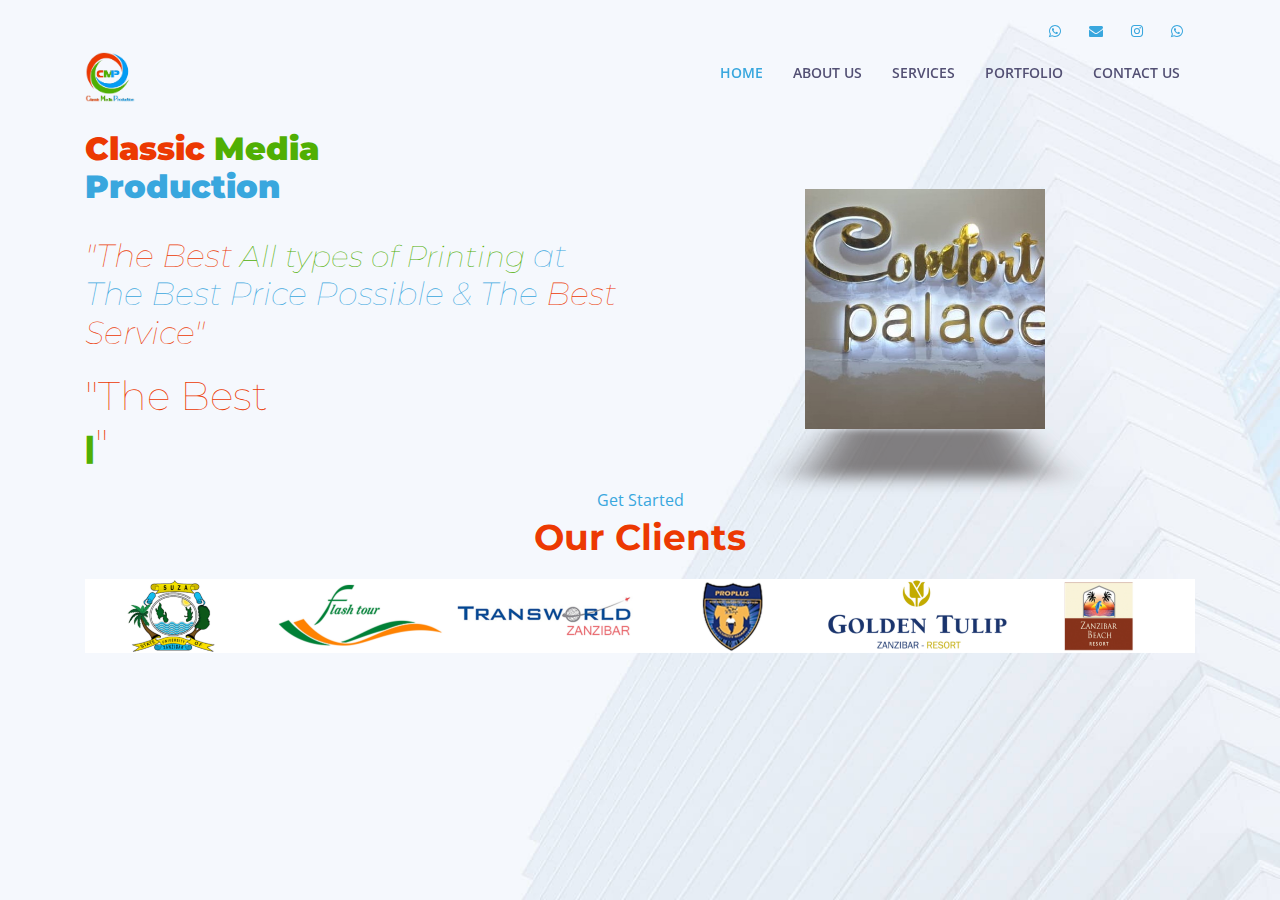
<file: index.html>
<!DOCTYPE html>
<html lang="en">
<head>
  <meta charset="utf-8">
  <title>Classic Media Production</title>
  <meta content="width=device-width, initial-scale=1.0" name="viewport">
  <meta content="" name="keywords">
  <meta content="" name="description">

  <!-- Favicons -->
  <link href="img/favicon.png" rel="icon">

  <!-- Google Fonts -->
  <link href="https://fonts.googleapis.com/css?family=Open+Sans:300,300i,400,400i,500,600,700,700i|Montserrat:300,400,500,600,700" rel="stylesheet">

  <!-- Bootstrap CSS File -->
  <link href="lib/bootstrap/css/bootstrap.min.css" rel="stylesheet">

  <!-- Libraries CSS Files -->
  <link href="lib/font-awesome/css/font-awesome.min.css" rel="stylesheet">
  <link href="lib/animate/animate.min.css" rel="stylesheet">
  <link href="lib/ionicons/css/ionicons.min.css" rel="stylesheet">
  <link href="lib/owlcarousel/assets/owl.carousel.min.css" rel="stylesheet">
  <link href="lib/lightbox/css/lightbox.min.css" rel="stylesheet">

  <!-- Main Stylesheet File -->
  <link href="css/style.css" rel="stylesheet">

  <!-- slider -->
  <link rel="stylesheet" href="css/slider.css">

 
</head>

<body>
  <!--==========================
  Header
  ============================-->
  <header id="header">

    <div id="topbar">
      <div class="container">
        <div class="social-links">
          <a href=" https://api.whatsapp.com/send?phone=255772606599&text=Hello! Classic media Production, I need to work with you." class="twitter"><i class="fa fa-whatsapp"></i></a>
                    <a href="mailto:classicmediaproduction@gmail.com" class="email"><i class="fa fa-envelope"></i></a>
                    <a href="https://www.instagram.com/classic_media_production/" class="instagram"><i class="fa fa-instagram"></i></a>
                    <a href=" https://api.whatsapp.com/send?phone=255718138698&text=Hello! Classic media Production, I need to work with you." class="twitter"><i class="fa fa-whatsapp"></i></a>

        </div>
      </div>
    </div>

    <div class="container">

      <div class="logo float-left" >
        <a href="#header" class="scrollto" ><img src="img/favicon.png" alt="" class="img-fluid" id="rotate"></a>
      </div>

      <nav class="main-nav float-right d-none d-lg-block">
        <ul>
          <li class="active"><a href="#intro">Home</a></li>
          <li><a href="about.html">About Us</a></li>
          <li><a href="services.html">Services</a></li>
          <li><a href="portfolio.html">Portfolio</a></li>
          <li><a href="contact.html">Contact Us</a></li>
        </ul>
      </nav>
      <!-- .main-nav -->
      
    </div>
  </header>
  <!-- #header -->

  <!--==========================
    Intro Section
  ============================-->
  <section id="intro" class="clearfix">
    <div class="container " style=" padding-top: 130px;" id="bxHome">
      <div class="row">
        <div class="col-12 col-sm-12 col-md-6 col-lg-6 mb-4 mb-lg-0">
                <div class="text">
                  <div class="hidden">
                    <h2><b><c>Classic</c> <m>Media</m> <p>Production</p> </b><em><span1>   
                    <c1>"The Best </c1> <m1>All types of Printing</m1>
                    <bl1> at The Best Price Possible & The</bl1> <c1> Best Service"</c1> </em></span1></h2>
                  </div>
                    <h1 class="text-sm-left"><span class="d-block"><c1>"The Best </c1></span><m1><span class="typed-words"></span></m1><c1>"</c1></h1>
                </div>
        </div>

        <div class="col-12 col-sm-12 col-md-6 col-lg-6 mb-4 mb-lg-0" id="col-cube" >
          <div class="cube-01">
            <div class="slider">
              <div class="cube">
                <div class="slide x"></div>
                <div class="slide y"></div>
                <div class="slide z"></div>
              </div>
              <div class="shadow"></div>
            </div>
          </div>
        </div>
      </div>
    </div>
    <div class="text-center">
      <a href="about.html" class="btn-get-started">Get Started</a>
    </div>
    
    <div class="container" style="padding-top: 4px;">
    <header class="section-header">
      <h3>Our Clients</h3>
    </header>
    <!-- clients -->
        <div class="owl-carousel clients-carousel">
          <img src="img/clients/client-1.jpg" alt="">
          <img src="img/clients/client-2.jpg" alt="">
          <img src="img/clients/client-3.jpg" alt="">
          <img src="img/clients/client-4.jpg" alt="">
          <img src="img/clients/client-5.jpg" alt="">
          <img src="img/clients/client-6.jpg" alt="">
          <img src="img/clients/client-7.jpg" alt="">
          <img src="img/clients/client-8.jpg" alt="">
          <img src="img/clients/client-9.jpg" alt="">
          <img src="img/clients/client-10.jpg" alt="">
          <img src="img/clients/client-11.jpg" alt="">
          <img src="img/clients/client-12.jpg" alt="">
          <img src="img/clients/client-13.jpg" alt="">
          <img src="img/clients/client-14.jpg" alt="">
          <img src="img/clients/client-15.jpg" alt="">
          <img src="img/clients/client-16.jpg" alt="">
          <img src="img/clients/client-17.jpg" alt="">
          <img src="img/clients/client-18.jpg" alt="">
          <img src="img/clients/client-19.jpg" alt="">
          <img src="img/clients/client-20.jpg" alt="">
          <img src="img/clients/client-21.jpg" alt="">
          <img src="img/clients/client-22.jpg" alt="">
          <img src="img/clients/client-23.jpg" alt="">
          <img src="img/clients/client-24.jpg" alt="">
          <img src="img/clients/client-25.jpg" alt="">
          <img src="img/clients/client-26.jpg" alt="">
          <img src="img/clients/client-27.jpg" alt="">
        </div>
      </div>
        <!-- /client -->

  </section>
  <!-- #intro -->



  <!-- <a href="#" class="back-to-top"><i class="fa fa-chevron-up"></i></a> -->
  <!-- preloder============================== -->
  <!-- <div id="preloader"></div> -->

  <!-- JavaScript Libraries -->
  <script src="lib/jquery/jquery.min.js"></script>
  <script src="lib/jquery/jquery-migrate.min.js"></script>
  <script src="lib/bootstrap/js/bootstrap.bundle.min.js"></script>
  <script src="lib/easing/easing.min.js"></script>
  <script src="lib/mobile-nav/mobile-nav.js"></script>
  <script src="lib/wow/wow.min.js"></script>
  <script src="lib/waypoints/waypoints.min.js"></script>
  <script src="lib/counterup/counterup.min.js"></script>
  <script src="lib/owlcarousel/owl.carousel.min.js"></script>
  <script src="lib/isotope/isotope.pkgd.min.js"></script>
  <script src="js/typed.js"></script>

  <script>
		$(function() {
			var slides = $('.slides'),
			images = slides.find('img');

			images.each(function(i) {
				$(this).attr('data-id', i + 1);
			})

			var typed = new Typed('.typed-words', {
				strings: ["All types of Printing","Printing Press in Zanzibar", "Service"],
				typeSpeed: 80,
				backSpeed: 80,
				backDelay: 5000,
				startDelay: 1500,
				loop: true,
				showCursor: true,
				preStringTyped: (arrayPos, self) => {
					arrayPos++;
					console.log(arrayPos);
					$('.slides img').removeClass('active');
					$('.slides img[data-id="'+arrayPos+'"]').addClass('active');
				}

			});
		})
	</script>
  <script src="lib/lightbox/js/lightbox.min.js"></script>
  <!-- Contact Form JavaScript File -->
  <script src="contactform/contactform.js"></script>

  <!--  Main Javascript File -->
  <script src="js/main.js"></script>

</body>
</html>


<!-- ==========Team Tunguu============= -->
</file>
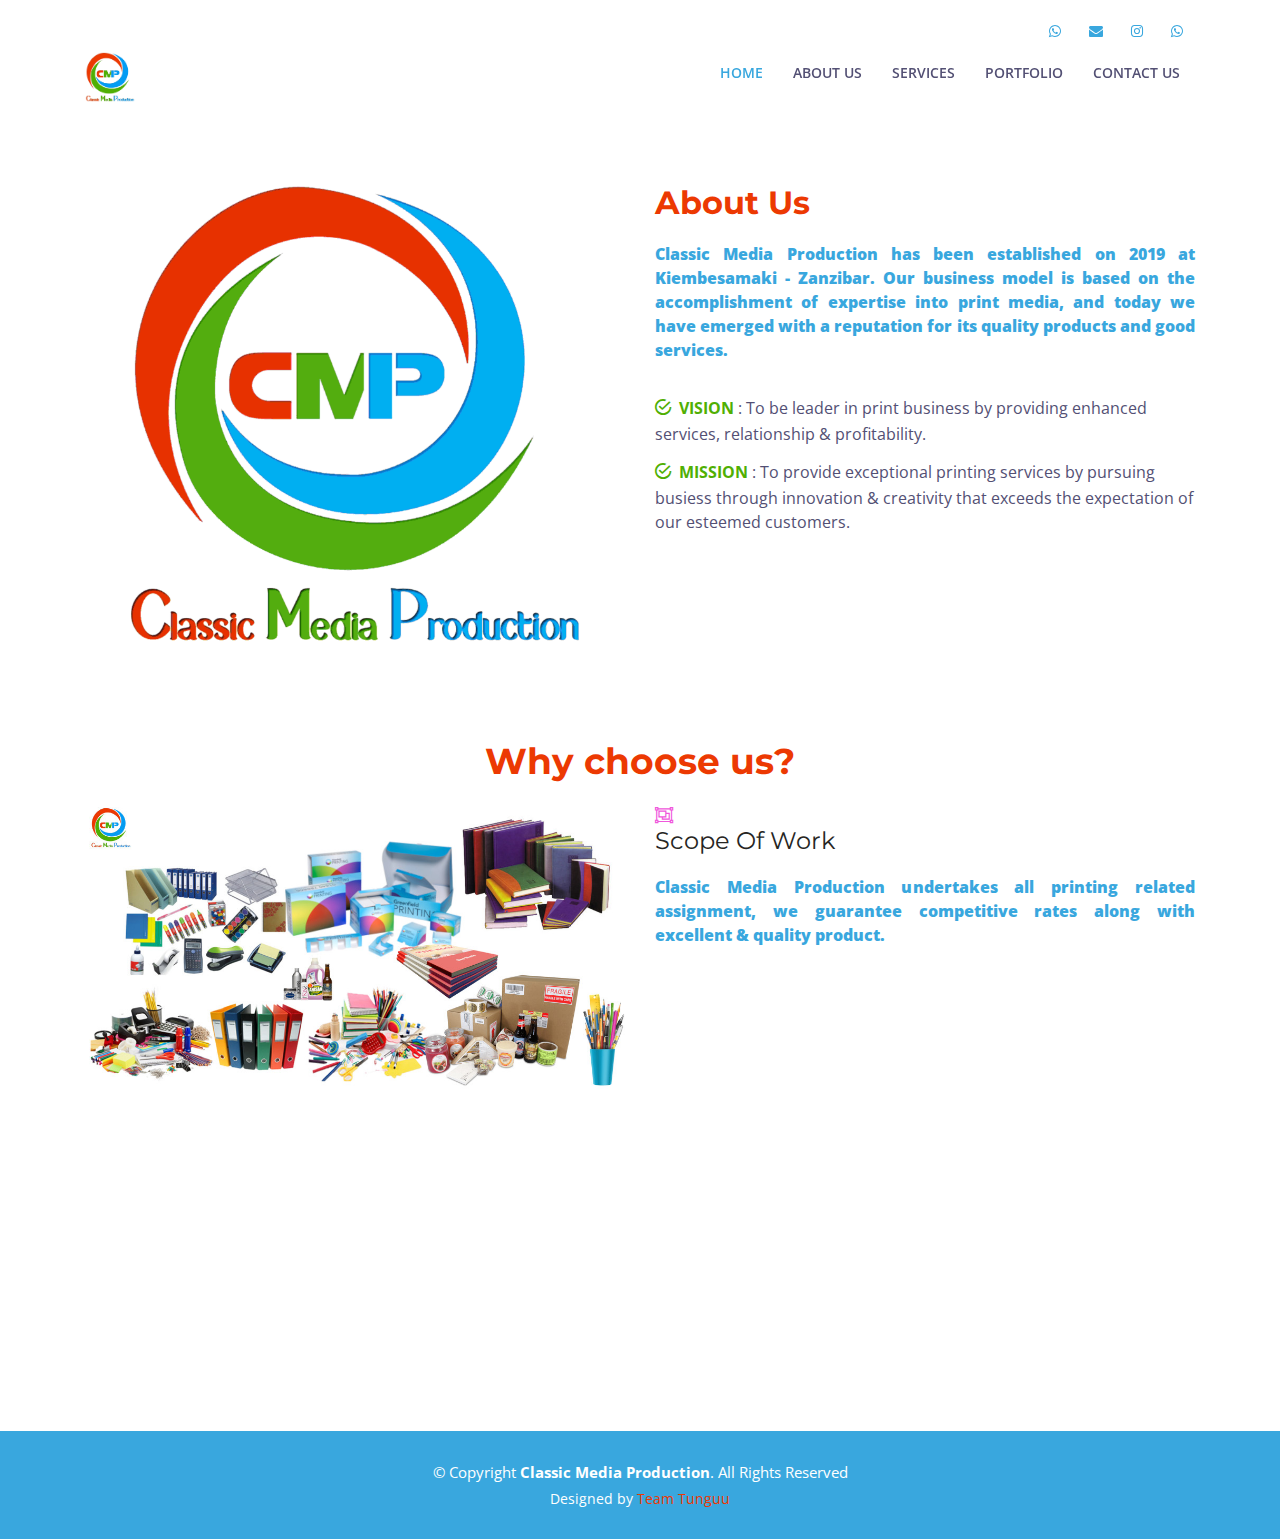
<file: about.html>
<!DOCTYPE html>
<html lang="en">
<head>
  <meta charset="utf-8">
  <title>Classic Media Production</title>
  <meta content="width=device-width, initial-scale=1.0" name="viewport">
  <meta content="" name="keywords">
  <meta content="" name="description">

  <!-- Favicons -->
  <link href="img/favicon.png" rel="icon">

  <!-- Google Fonts -->
  <link href="https://fonts.googleapis.com/css?family=Open+Sans:300,300i,400,400i,500,600,700,700i|Montserrat:300,400,500,600,700" rel="stylesheet">

  <!-- Bootstrap CSS File -->
  <link href="lib/bootstrap/css/bootstrap.min.css" rel="stylesheet">

  <!-- Libraries CSS Files -->
  <link href="lib/font-awesome/css/font-awesome.min.css" rel="stylesheet">
  <link href="lib/animate/animate.min.css" rel="stylesheet">
  <link href="lib/ionicons/css/ionicons.min.css" rel="stylesheet">
  <link href="lib/owlcarousel/assets/owl.carousel.min.css" rel="stylesheet">
  <link href="lib/lightbox/css/lightbox.min.css" rel="stylesheet">

  <!-- Main Stylesheet File -->
  <link href="css/style.css" rel="stylesheet">

 
</head>

<body>
  <!--==========================
  Header
  ============================-->
  <header id="header">

    <div id="topbar">
      <div class="container">
        <div class="social-links">
          <a href=" https://api.whatsapp.com/send?phone=255772606599&text=Hello! Classic media Production, I need to work with you." class="twitter"><i class="fa fa-whatsapp"></i></a>
                    <a href="mailto:classicmediaproduction@gmail.com" class="email"><i class="fa fa-envelope"></i></a>
                    <a href="https://www.instagram.com/classic_media_production/" class="instagram"><i class="fa fa-instagram"></i></a>
                    <a href=" https://api.whatsapp.com/send?phone=255718138698&text=Hello! Classic media Production, I need to work with you." class="twitter"><i class="fa fa-whatsapp"></i></a>

        </div>
      </div>
    </div>

    <div class="container">

      <div class="logo float-left">
        <a href="#header" class="scrollto"><img src="img/favicon.png" alt="" class="img-fluid"></a>
      </div>

      <nav class="main-nav float-right d-none d-lg-block">
        <ul>
          <li class="active"><a href="index.html">Home</a></li>
          <li><a href="about.html">About Us</a></li>
          <li><a href="services.html">Services</a></li>
          <li><a href="portfolio.html">Portfolio</a></li>
          <li><a href="contact.html">Contact Us</a></li>
        </ul>
      </nav>
      <!-- .main-nav -->
      
    </div>
  </header>

    <!--==========================
      About Us Section
    ============================-->
    <section id="about" style="margin-top: 5% ; ">

      <div class="container">
        <div class="row">

          <div class="col-lg-6">
            <div class="about-img features wow bounceInUp clearfix">
              <img src="img/favicon.jpeg" alt="">
            </div>
          </div>

          <div class="col-lg-6">
            <div class="about-content features wow bounceInUp clearfix" >
              <h2>About Us</h2>
              <p>Classic Media Production has been established on 2019 at Kiembesamaki - Zanzibar. 
                Our business model is based on the accomplishment of expertise into print media,
                 and today we have emerged with a reputation for its quality products and good services.

                </p>
              <ul>
                <li><i class="ion-android-checkmark-circle"></i> <b>VISION </b>: To be leader in print business by providing enhanced services,
                   relationship & profitability.</li>


                <li><i class="ion-android-checkmark-circle"></i> <b>MISSION </b>:
                  To provide exceptional printing services by pursuing busiess through innovation & creativity that exceeds the expectation of our esteemed customers.</li>

                   </li>
              </ul>
            </div>
          </div>
        </div>
        <header class="section-header features wow bounceInUp clearfix" style="margin-top: 5%;">
          <h3>Why choose us?</h3>
          <!-- <p>Laudem latine persequeris id sed, ex fabulas delectus quo. No vel partiendo abhorreant vituperatoribus.</p> -->
        </header>

        <div class="row">

          <div class="col-lg-6">
            <div class="why-us-img features wow bounceInUp clearfix">
              <img src="img/why-us.jpg" alt="" class="img-fluid">
            </div>
          </div>

          <div class="col-lg-6">
            <div class="why-us-content">


              <div class="features wow bounceInUp clearfix">
                <i class="fa fa-object-group" style="color: #f058dc;"></i>
                <h4>Scope Of Work</h4>
                <div class="wrd">
                <p>Classic Media Production undertakes all printing related assignment, we guarantee competitive rates along with excellent & quality product.</p>
                </div>
              </div>

              <div class="features wow bounceInUp clearfix">
                <i class="fa fa-diamond" style="color: #ffb774;"></i>
                <h4>Core Values</h4>
                <div class="wrd">
                <p>We believe in treating our customer with respect & faith, we integrate honesty, integrity & business ethics  
                  into all aspect of our business functioning.
                </div>
                 </p>
              </div>
              <!-- ===============nambari  -->
              <div class="features wow bounceInUp clearfix">
                <i class="fa fa-bullseye" style="color: #589af1;"></i>
                <h4>The Goal</h4>
                <div class="wrd">
                <p>  Delighted customers are key to our success & westrive to achieve this key every second Printing is our passion & hence no matter what your print need is, Classic Media Production has most effective print solutions.</p>
                </div>
              </div>
              
            </div>

          </div>

        </div>

      </div>

    </section>
    <!-- #about -->

  <!--==========================
    Footer
  ============================-->
  <footer id="footer" class="section-bg">
    <div class="container">
      <div class="copyright">
        &copy; Copyright <strong>Classic Media Production</strong>. All Rights Reserved
      </div>
      <div class="credits">
       
        Designed by <a href="https://abdulrazakmus.github.io/my-portfolio">Team Tunguu</a>
        
      </div>
    </div>
  </footer>
  <!-- #footer -->

  <a href="#" class="back-to-top"><i class="fa fa-chevron-up"></i></a>
  <!-- preloder============================== -->
  <!-- <div id="preloader"></div> -->

  <!-- JavaScript Libraries -->
  <script src="lib/jquery/jquery.min.js"></script>
  <script src="lib/jquery/jquery-migrate.min.js"></script>
  <script src="lib/bootstrap/js/bootstrap.bundle.min.js"></script>
  <script src="lib/easing/easing.min.js"></script>
  <script src="lib/mobile-nav/mobile-nav.js"></script>
  <script src="lib/wow/wow.min.js"></script>
  <script src="lib/waypoints/waypoints.min.js"></script>
  <script src="lib/counterup/counterup.min.js"></script>
  <script src="lib/owlcarousel/owl.carousel.min.js"></script>
  <script src="lib/isotope/isotope.pkgd.min.js"></script>
  <script src="lib/lightbox/js/lightbox.min.js"></script>
  <!-- Contact Form JavaScript File -->
  <script src="contactform/contactform.js"></script>

  <!--  Main Javascript File -->
  <script src="js/main.js"></script>

</body>
</html>


<!-- ==========Team Tunguu============= -->
</file>
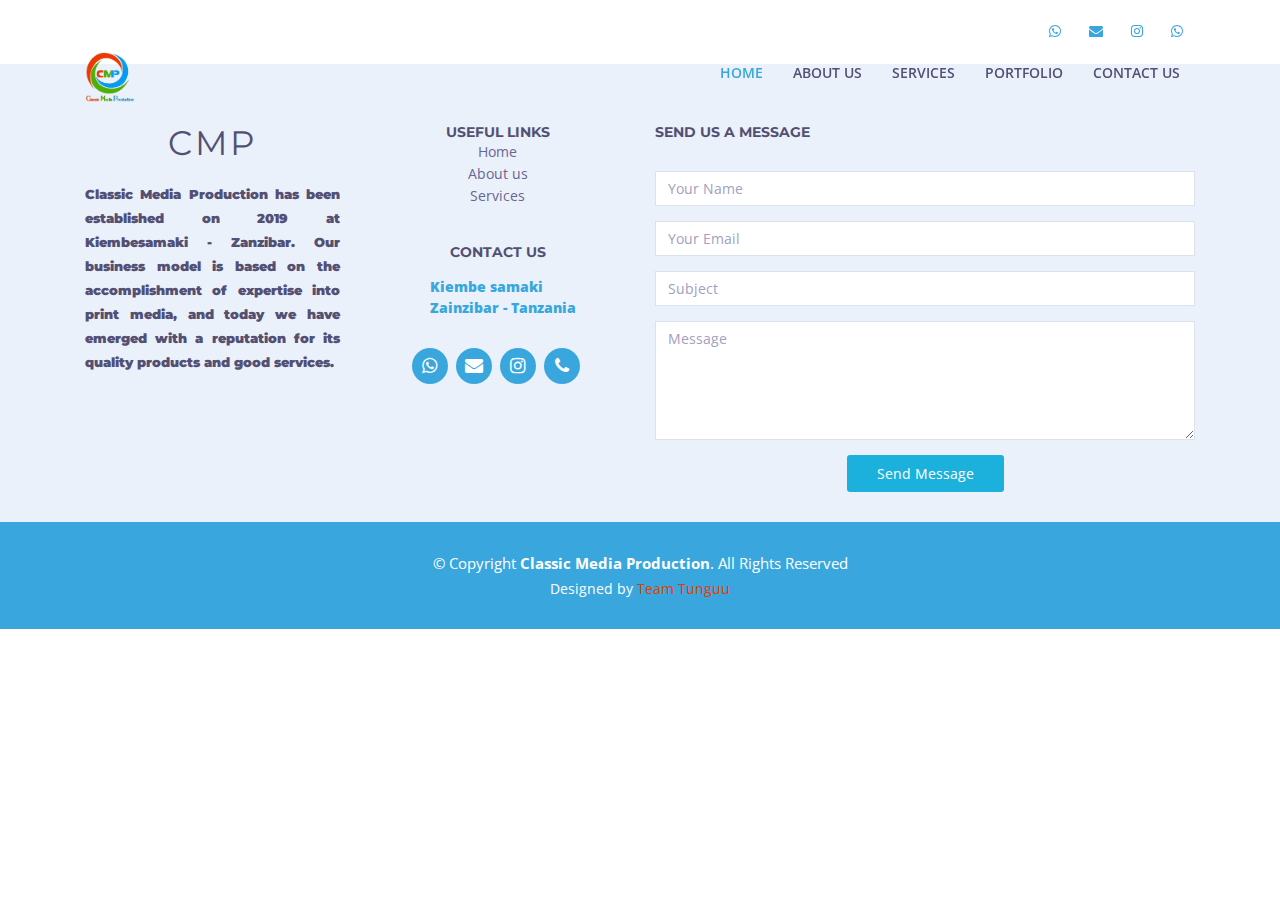
<file: contact.html>
<!DOCTYPE html>
<html lang="en">
<head>
  <meta charset="utf-8">
  <title>Classic Media Production</title>
  <meta content="width=device-width, initial-scale=1.0" name="viewport">
  <meta content="" name="keywords">
  <meta content="" name="description">

  <!-- Favicons -->
  <link href="img/favicon.png" rel="icon">

  <!-- Google Fonts -->
  <link href="https://fonts.googleapis.com/css?family=Open+Sans:300,300i,400,400i,500,600,700,700i|Montserrat:300,400,500,600,700" rel="stylesheet">

  <!-- Bootstrap CSS File -->
  <link href="lib/bootstrap/css/bootstrap.min.css" rel="stylesheet">

  <!-- Libraries CSS Files -->
  <link href="lib/font-awesome/css/font-awesome.min.css" rel="stylesheet">
  <link href="lib/animate/animate.min.css" rel="stylesheet">
  <link href="lib/ionicons/css/ionicons.min.css" rel="stylesheet">
  <link href="lib/owlcarousel/assets/owl.carousel.min.css" rel="stylesheet">
  <link href="lib/lightbox/css/lightbox.min.css" rel="stylesheet">

  <!-- Main Stylesheet File -->
  <link href="css/style.css" rel="stylesheet">

 
</head>

<body>
  <!--==========================
  Header
  ============================-->
  <header id="header">

    <div id="topbar">
      <div class="container">
        <div class="social-links">
          <a href=" https://api.whatsapp.com/send?phone=255772606599&text=Hello! Classic media Production, I need to work with you." class="twitter"><i class="fa fa-whatsapp"></i></a>
                    <a href="mailto:classicmediaproduction@gmail.com" class="email"><i class="fa fa-envelope"></i></a>
                    <a href="https://www.instagram.com/classic_media_production/" class="instagram"><i class="fa fa-instagram"></i></a>
                    <a href=" https://api.whatsapp.com/send?phone=255718138698&text=Hello! Classic media Production, I need to work with you." class="twitter"><i class="fa fa-whatsapp"></i></a>

        </div>
      </div>
    </div>

    <div class="container">

      <div class="logo float-left">
        <a href="#header" class="scrollto"><img src="img/favicon.png" alt="" class="img-fluid"></a>
      </div>

      <nav class="main-nav float-right d-none d-lg-block">
        <ul>
          <li class="active"><a href="index.html">Home</a></li>
          <li><a href="about.html">About Us</a></li>
          <li><a href="services.html">Services</a></li>
          <li><a href="portfolio.html">Portfolio</a></li>
          <li><a href="contact.html">Contact Us</a></li>
        </ul>
      </nav>
      <!-- .main-nav -->
      
    </div>
  </header>
  <!-- #header --> 
  <!--==========================
    Footer
  ============================-->
  <footer id="footer" class="section-bg" style="margin-top: 5% ;">
    <div class="footer-top">
      <div class="container">

        <div class="row">

          <div class="col-lg-6">

            <div class="row">

                <div class="col-sm-6">

                  <div class="footer-info">
                    <h3>CMP</h3>
                    <p>Classic Media Production has been established on 2019 at Kiembesamaki - Zanzibar. 
                Our business model is based on the accomplishment of expertise into print media,
                 and today we have emerged with a reputation for its quality products and good services.</p>
                  </div>

                 

                </div>

                <div class="col-sm-6">
                  <div class="footer-links">
                    <h4>Useful Links</h4>
                    <ul>
                      <li><a href="#">Home</a></li>
                      <li><a href="#about">About us</a></li>
                      <li><a href="#services">Services</a></li>
                    </ul>
                  </div>

                  <div class="footer-links">
                    <h4>Contact Us</h4>
                    <p class="kiembe">
                      Kiembe samaki <br>
                      Zainzibar -
                      Tanzania<br>
                    
                    </p>
                  </div>

                  <div class="social-links">
                    <a href=" https://api.whatsapp.com/send?phone=255772606599&text=Hello! Classic media Production, I need to work with you." class="twitter"><i class="fa fa-whatsapp"></i></a>
                    <a href="mailto:classicmediaproduction@gmail.com" class="email"><i class="fa fa-envelope"></i></a>
                    <a href="https://www.instagram.com/classic_media_production/" class="instagram"><i class="fa fa-instagram"></i></a>
                    <a href="tell:255718138698" class="twitter"><i class="fa fa-phone"></i></a>

                  </div>

                </div>

            </div>

          </div>

          <div class="col-lg-6">

            <div class="form">
              
              <h4>Send us a message</h4>
              <form action="" method="post" role="form" class="contactForm">
                <div class="form-group">
                  <input type="text" name="name" class="form-control" id="name" placeholder="Your Name" data-rule="minlen:4" data-msg="Please enter at least 4 chars" />
                  <div class="validation"></div>
                </div>
                <div class="form-group">
                  <input type="email" class="form-control" name="email" id="email" placeholder="Your Email" data-rule="email" data-msg="Please enter a valid email" />
                  <div class="validation"></div>
                </div>
                <div class="form-group">
                  <input type="text" class="form-control" name="subject" id="subject" placeholder="Subject" data-rule="minlen:4" data-msg="Please enter at least 8 chars of subject" />
                  <div class="validation"></div>
                </div>
                <div class="form-group">
                  <textarea class="form-control" name="message" rows="5" data-rule="required" data-msg="Please write something for us" placeholder="Message"></textarea>
                  <div class="validation"></div>
                </div>

                <div id="sendmessage">Your message has been sent. Thank you!</div>
                <div id="errormessage"></div>

                <div class="text-center"><button type="submit" title="Send Message">Send Message</button></div>
              </form>
            </div>

          </div>

          

        </div>

      </div>
    </div>

    <div class="container">
      <div class="copyright">
        &copy; Copyright <strong>Classic Media Production</strong>. All Rights Reserved
      </div>
      <div class="credits">
       
        Designed by <a href="https://abdulrazakmus.github.io/my-portfolio">Team Tunguu</a>
        
      </div>
    </div>
  </footer>
  <!-- #footer -->

  <a href="#" class="back-to-top"><i class="fa fa-chevron-up"></i></a>
  <!-- preloder============================== -->
  <!-- <div id="preloader"></div> -->

  <!-- JavaScript Libraries -->
  <script src="lib/jquery/jquery.min.js"></script>
  <script src="lib/jquery/jquery-migrate.min.js"></script>
  <script src="lib/bootstrap/js/bootstrap.bundle.min.js"></script>
  <script src="lib/easing/easing.min.js"></script>
  <script src="lib/mobile-nav/mobile-nav.js"></script>
  <script src="lib/wow/wow.min.js"></script>
  <script src="lib/waypoints/waypoints.min.js"></script>
  <script src="lib/counterup/counterup.min.js"></script>
  <script src="lib/owlcarousel/owl.carousel.min.js"></script>
  <script src="lib/isotope/isotope.pkgd.min.js"></script>
  <script src="lib/lightbox/js/lightbox.min.js"></script>
  <!-- Contact Form JavaScript File -->
  <script src="contactform/contactform.js"></script>

  <!--  Main Javascript File -->
  <script src="js/main.js"></script>

</body>
</html>


<!-- ==========Team Tunguu============= -->
</file>
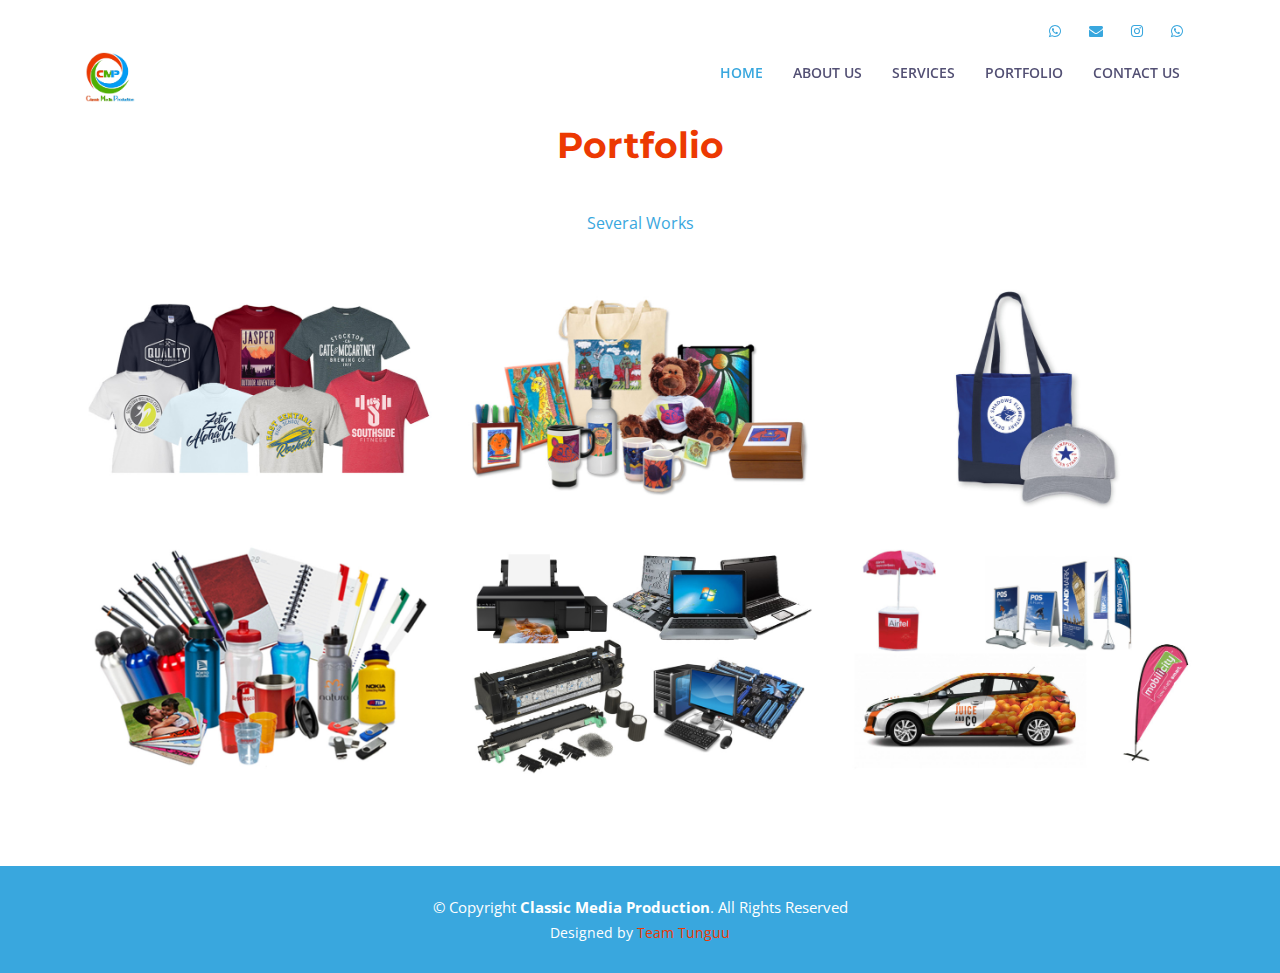
<file: portfolio.html>
<!DOCTYPE html>
<html lang="en">
<head>
  <meta charset="utf-8">
  <title>Classic Media Production</title>
  <meta content="width=device-width, initial-scale=1.0" name="viewport">
  <meta content="" name="keywords">
  <meta content="" name="description">

  <!-- Favicons -->
  <link href="img/favicon.png" rel="icon">

  <!-- Google Fonts -->
  <link href="https://fonts.googleapis.com/css?family=Open+Sans:300,300i,400,400i,500,600,700,700i|Montserrat:300,400,500,600,700" rel="stylesheet">

  <!-- Bootstrap CSS File -->
  <link href="lib/bootstrap/css/bootstrap.min.css" rel="stylesheet">

  <!-- Libraries CSS Files -->
  <link href="lib/font-awesome/css/font-awesome.min.css" rel="stylesheet">
  <link href="lib/animate/animate.min.css" rel="stylesheet">
  <link href="lib/ionicons/css/ionicons.min.css" rel="stylesheet">
  <link href="lib/owlcarousel/assets/owl.carousel.min.css" rel="stylesheet">
  <link href="lib/lightbox/css/lightbox.min.css" rel="stylesheet">

  <!-- Main Stylesheet File -->
  <link href="css/style.css" rel="stylesheet">

 
</head>

<body>
  <!--==========================
  Header
  ============================-->
  <header id="header">

    <div id="topbar">
      <div class="container">
        <div class="social-links">
          <a href=" https://api.whatsapp.com/send?phone=255772606599&text=Hello! Classic media Production, I need to work with you." class="twitter"><i class="fa fa-whatsapp"></i></a>
                    <a href="mailto:classicmediaproduction@gmail.com" class="email"><i class="fa fa-envelope"></i></a>
                    <a href="https://www.instagram.com/classic_media_production/" class="instagram"><i class="fa fa-instagram"></i></a>
                    <a href=" https://api.whatsapp.com/send?phone=255718138698&text=Hello! Classic media Production, I need to work with you." class="twitter"><i class="fa fa-whatsapp"></i></a>

        </div>
      </div>
    </div>

    <div class="container">

      <div class="logo float-left">
        <a href="#header" class="scrollto"><img src="img/favicon.png" alt="" class="img-fluid"></a>
      </div>

      <nav class="main-nav float-right d-none d-lg-block">
        <ul>
          <li class="active"><a href="index.html">Home</a></li>
          <li><a href="about.html">About Us</a></li>
          <li><a href="services.html">Services</a></li>
          <li><a href="portfolio.html">Portfolio</a></li>
          <li><a href="contact.html">Contact Us</a></li>
        </ul>
      </nav>
      <!-- .main-nav -->
      
    </div>
  </header>

   
    <!--==========================
      Portfolio Section
    ============================-->    
    <section id="portfolio" class="section-bg" style="margin-top: 5% ;">
        <div class="container">
  
          <div class="section-header">
            <h3 class="section-title">Portfolio</h3>
          </div>
  
          <div class="row">
            <div class="col-lg-12">
              <ul id="portfolio-flters">
                <li data-filter="*" class="filter-active">Several Works</li>
              </ul>
            </div>
          </div>
  
          <div class="row portfolio-container">
  
            <div class="col-lg-4 col-md-6 portfolio-item filter-app">
              <div class="portfolio-wrap">
                <img src="img/portfolio/hoods.jpg" class="img-fluid" alt="">
                <div class="portfolio-info">
                  <h4><a href="#">Apparels</a></h4>
                  <p>Graphic Design</p>
                  <div>
                    <a href="img/portfolio/hoods.jpg" data-lightbox="portfolio" data-title="picture" class="link-preview" title="Preview"><i class="ion ion-eye"></i></a>
                  </div>
                </div>
              </div>
            </div>
  
            <div class="col-lg-4 col-md-6 portfolio-item filter-web" data-wow-delay="0.1s">
              <div class="portfolio-wrap">
                <img src="img/portfolio/gifts.jpg" class="img-fluid" alt="">
                <div class="portfolio-info">
                  <h4><a href="#">Gifts</a></h4>
                  <p>Graphic Design</p>
                  <div>
                    <a href="img/portfolio/gifts.jpg" class="link-preview" data-lightbox="portfolio" data-title="picture" title="Preview"><i class="ion ion-eye"></i></a>
                  </div>
                </div>
              </div>
            </div>
  
            <div class="col-lg-4 col-md-6 portfolio-item filter-app" data-wow-delay="0.2s">
              <div class="portfolio-wrap">
                <img src="img/portfolio/bag&cap.jpg" class="img-fluid" alt="">
                <div class="portfolio-info">
                  <h4><a href="#">Packages</a></h4>
                  <p>Graphic Design</p>
                  <div>
                    <a href="img/portfolio/bag&cap.jpg" class="link-preview" data-lightbox="portfolio" data-title="picture" title="Preview"><i class="ion ion-eye"></i></a>
                  </div>
                </div>
              </div>
            </div>
  
            <div class="col-lg-4 col-md-6 portfolio-item filter-card">
              <div class="portfolio-wrap">
                <img src="img/portfolio/pens&bottles.jpg" class="img-fluid" alt="">
                <div class="portfolio-info">
                  <h4><a href="#">Digital Printing</a></h4>
                  <p>Graphic Design</p>
                  <div>
                    <a href="img/portfolio/pens&bottles.jpg" class="link-preview" data-lightbox="portfolio" data-title="picture" title="Preview"><i class="ion ion-eye"></i></a>
                  </div>
                </div>
              </div>
            </div>
  
            <div class="col-lg-4 col-md-6 portfolio-item filter-web" data-wow-delay="0.1s">
              <div class="portfolio-wrap">
                <img src="img/portfolio/maintenance.jpg" class="img-fluid" alt="">
                <div class="portfolio-info">
                  <h4><a href="#">PC & Printers </a></h4>
                  <p>Maintenance</p>
                  <div>
                    <a href="img/portfolio/maintenance.jpg" class="link-preview" data-lightbox="portfolio" data-title="picture" title="Preview"><i class="ion ion-eye"></i></a>
                  </div>
                </div>
              </div>
            </div>
  
            <div class="col-lg-4 col-md-6 portfolio-item filter-web" data-wow-delay="0.1s">
              <div class="portfolio-wrap">
                <img src="img/portfolio/branding.jpg" class="img-fluid" alt="">
                <div class="portfolio-info">
                  <h4><a href="#">Banners & Stickers</a></h4>
                  <p>Branding</p>
                  <div>
                    <a href="img/portfolio/branding.jpg" class="link-preview" data-lightbox="portfolio" data-title="picture" title="Preview"><i class="ion ion-eye"></i></a>
                  </div>
                </div>
              </div>
            </div>
          </div>
        </div>
      </section>
  
  <!--==========================
    Footer
  ============================-->
  <footer id="footer" class="section-bg">
    <div class="container">
      <div class="copyright">
        &copy; Copyright <strong>Classic Media Production</strong>. All Rights Reserved
      </div>
      <div class="credits">
       
        Designed by <a href="https://abdulrazakmus.github.io/my-portfolio">Team Tunguu</a>
        
      </div>
    </div>
  </footer>
  <!-- #footer -->

  <a href="#" class="back-to-top"><i class="fa fa-chevron-up"></i></a>
  <!-- preloder============================== -->
  <!-- <div id="preloader"></div> -->

  <!-- JavaScript Libraries -->
  <script src="lib/jquery/jquery.min.js"></script>
  <script src="lib/jquery/jquery-migrate.min.js"></script>
  <script src="lib/bootstrap/js/bootstrap.bundle.min.js"></script>
  <script src="lib/easing/easing.min.js"></script>
  <script src="lib/mobile-nav/mobile-nav.js"></script>
  <script src="lib/wow/wow.min.js"></script>
  <script src="lib/waypoints/waypoints.min.js"></script>
  <script src="lib/counterup/counterup.min.js"></script>
  <script src="lib/owlcarousel/owl.carousel.min.js"></script>
  <script src="lib/isotope/isotope.pkgd.min.js"></script>
  <script src="lib/lightbox/js/lightbox.min.js"></script>
  <!-- Contact Form JavaScript File -->
  <script src="contactform/contactform.js"></script>

  <!--  Main Javascript File -->
  <script src="js/main.js"></script>

</body>
</html>


<!-- ==========Team Tunguu============= -->
</file>
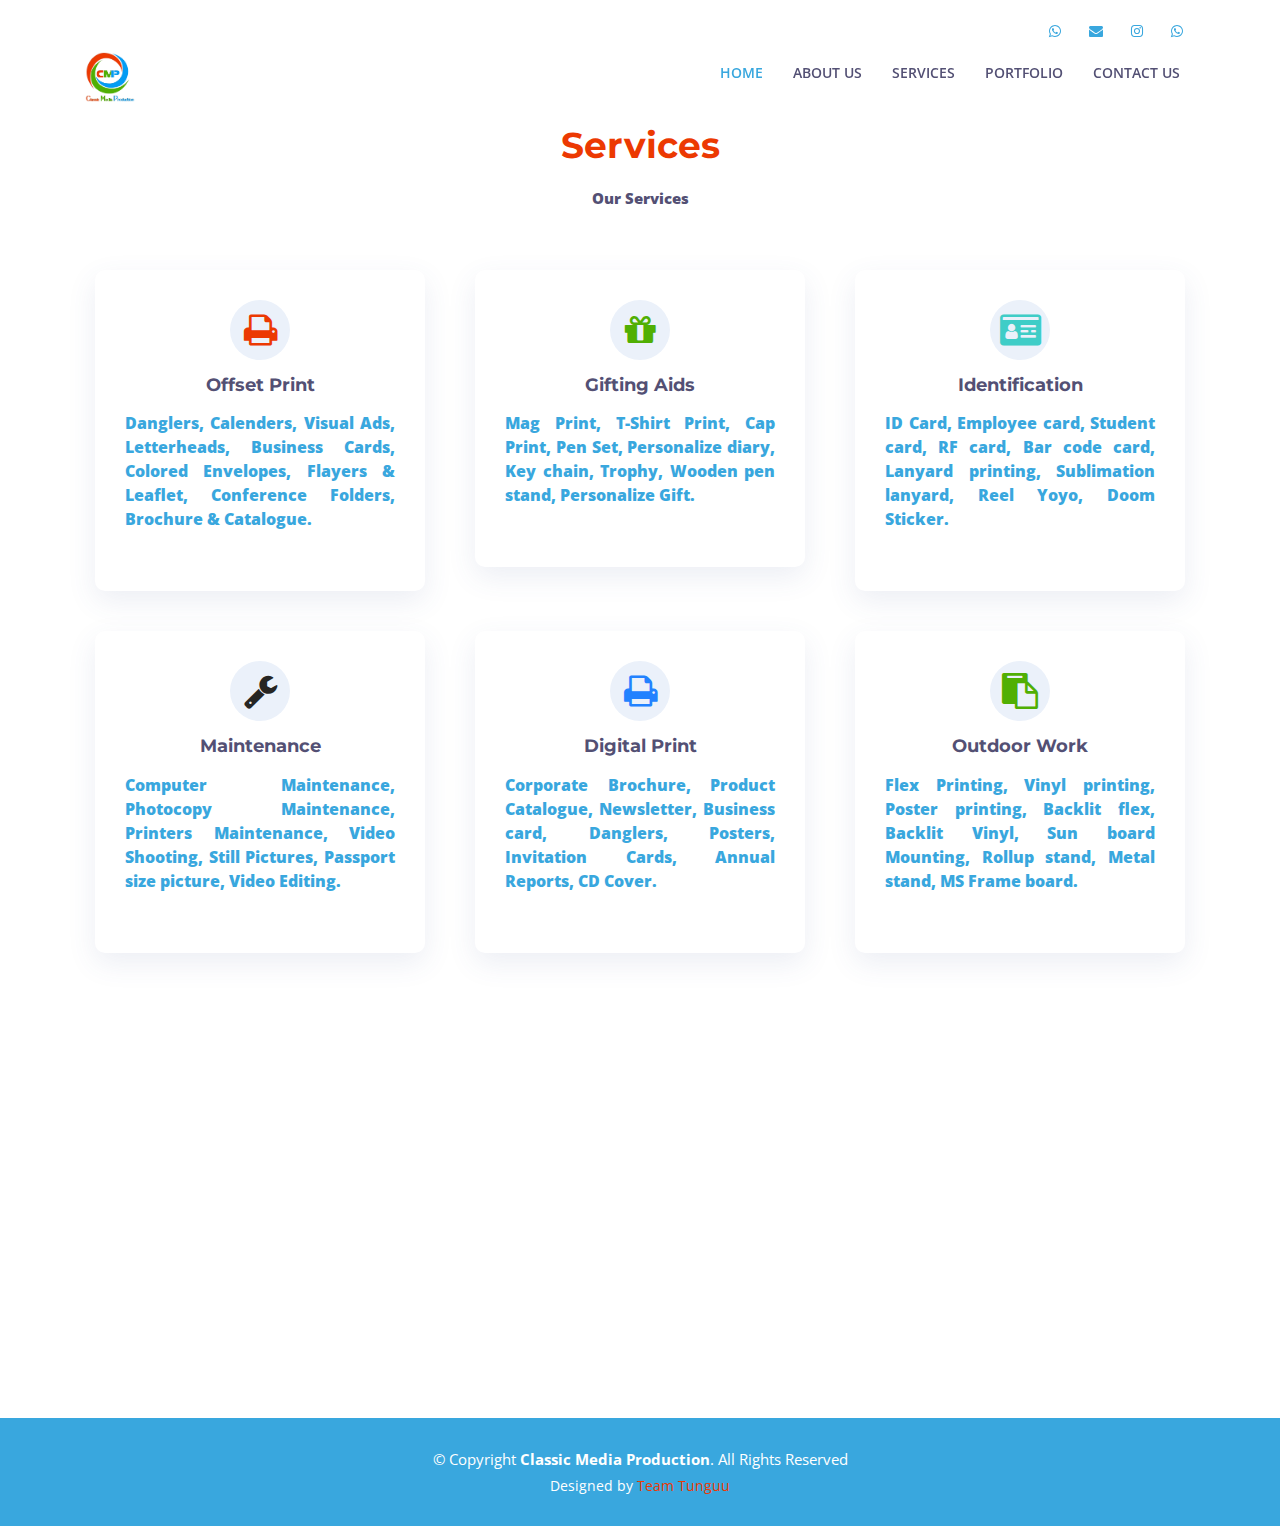
<file: services.html>
<!DOCTYPE html>
<html lang="en">
<head>
  <meta charset="utf-8">
  <title>Classic Media Production</title>
  <meta content="width=device-width, initial-scale=1.0" name="viewport">
  <meta content="" name="keywords">
  <meta content="" name="description">

  <!-- Favicons -->
  <link href="img/favicon.png" rel="icon">

  <!-- Google Fonts -->
  <link href="https://fonts.googleapis.com/css?family=Open+Sans:300,300i,400,400i,500,600,700,700i|Montserrat:300,400,500,600,700" rel="stylesheet">

  <!-- Bootstrap CSS File -->
  <link href="lib/bootstrap/css/bootstrap.min.css" rel="stylesheet">

  <!-- Libraries CSS Files -->
  <link href="lib/font-awesome/css/font-awesome.min.css" rel="stylesheet">
  <link href="lib/animate/animate.min.css" rel="stylesheet">
  <link href="lib/ionicons/css/ionicons.min.css" rel="stylesheet">
  <link href="lib/owlcarousel/assets/owl.carousel.min.css" rel="stylesheet">
  <link href="lib/lightbox/css/lightbox.min.css" rel="stylesheet">

  <!-- Main Stylesheet File -->
  <link href="css/style.css" rel="stylesheet">

 
</head>

<body>
  <!--==========================
  Header
  ============================-->
  <header id="header">

    <div id="topbar">
      <div class="container">
        <div class="social-links">
          <a href=" https://api.whatsapp.com/send?phone=255772606599&text=Hello! Classic media Production, I need to work with you." class="twitter"><i class="fa fa-whatsapp"></i></a>
                    <a href="mailto:classicmediaproduction@gmail.com" class="email"><i class="fa fa-envelope"></i></a>
                    <a href="https://www.instagram.com/classic_media_production/" class="instagram"><i class="fa fa-instagram"></i></a>
                    <a href=" https://api.whatsapp.com/send?phone=255718138698&text=Hello! Classic media Production, I need to work with you." class="twitter"><i class="fa fa-whatsapp"></i></a>

        </div>
      </div>
    </div>

    <div class="container">

      <div class="logo float-left">
        <a href="#header" class="scrollto"><img src="img/favicon.png" alt="" class="img-fluid"></a>
      </div>

      <nav class="main-nav float-right d-none d-lg-block">
        <ul>
          <li class="active"><a href="index.html">Home</a></li>
          <li><a href="about.html">About Us</a></li>
          <li><a href="services.html">Services</a></li>
          <li><a href="portfolio.html">Portfolio</a></li>
          <li><a href="contact.html">Contact Us</a></li>
        </ul>
      </nav>
      <!-- .main-nav -->
      
    </div>
  </header>

    <!--==========================
      Services Section
    ============================-->
    <section id="services" class="section-bg" style="margin-top: 5% ;">
        <div class="container">
  
          <header class="section-header">
            <h3>Services</h3>
            <p> Our Services</p>
          </header>
  
          <div class="row">
  
            <div class="col-md-6 col-lg-4 wow bounceInUp" data-wow-duration="1.4s">
              <div class="box">
                <div class="icon" style="background: var(--fadewhite);"><i class="fa fa-print" style="color: var(--pinky);"></i></div>
                <h4 class="title"><a href="">Offset Print</a></h4>
  
  
                
                <p class="description">
                  <p>
                   Danglers,
                   Calenders, 
                   Visual Ads, 
                   Letterheads, 
                   Business Cards, 
                   Colored Envelopes, 
                   Flayers & Leaflet,
                   Conference Folders,
                   Brochure & Catalogue. 
                   </p>
  
                </p>
              </div>
            </div>
            <div class="col-md-6 col-lg-4 wow bounceInUp" data-wow-duration="1.4s">
              <div class="box">
                <div class="icon" style="background: var(--fadewhite);"><i class="fa fa-gift" style="color: var(--green);"></i></div>
                <h4 class="title"><a href="">Gifting Aids</a></h4>
                <p class="description">
  
                  <p class="description">
                    <p>
                    Mag Print,
                    T-Shirt Print,
                    Cap Print,
                    Pen Set,
                    Personalize diary,
                    Key chain,
                    Trophy,
                    Wooden pen stand,
                    Personalize Gift.
                     </p>
  
                </p>
              </div>
            </div>
  
            <div class="col-md-6 col-lg-4 wow bounceInUp" data-wow-delay="0.1s" data-wow-duration="1.4s">
              <div class="box">
                <div class="icon" style="background: var(--fadewhite);"><i class="fa fa-id-card" style="color: #3fcdc7;"></i></div>
                <h4 class="title"><a href="">Identification</a></h4>
                <p class="description">
  
                  <p class="description">
                    <p>
                     ID Card,
                     Employee card,
                     Student card,
                     RF card,
                     Bar code card,
                     Lanyard printing,
                     Sublimation lanyard, 
                     Reel Yoyo,
                     Doom Sticker.
                     </p>
  
                </p>
              </div>
            </div>
            <div class="col-md-6 col-lg-4 wow bounceInUp" data-wow-delay="0.1s" data-wow-duration="1.4s">
              <div class="box">
                <div class="icon" style="background: var(--fadewhite);"><i class="fa fa-wrench" style="color:var(--gray);"></i></div>
                <h4 class="title"><a href="">Maintenance</a></h4>
                <p class="description">
  
                  <p class="description">
                    <p>
                    Computer Maintenance,
                    Photocopy Maintenance,
                    Printers Maintenance,
                    Video Shooting,
                    Still Pictures,
                    Passport size picture,
                    Video Editing.
                     </p>
  
  
                </p>
              </div>
            </div>
  
            <div class="col-md-6 col-lg-4 wow bounceInUp" data-wow-delay="0.2s" data-wow-duration="1.4s">
              <div class="box">
                <div class="icon" style="background: var(--fadewhite);"><i class="fa fa-print" style="color: #2282ff;"></i></div>
                <h4 class="title"><a href="">Digital Print</a></h4>
                <p class="description">
  
                  <p class="description">
                    <p>
                     Corporate Brochure,
                     Product Catalogue,
                     Newsletter,
                     Business card,
                     Danglers,
                     Posters,
                     Invitation Cards,
                     Annual Reports,
                     CD Cover.
                     </p>
  
  
                </p>
              </div>
            </div>
            <div class="col-md-6 col-lg-4 wow bounceInUp" data-wow-delay="0.2s" data-wow-duration="1.4s">
              <div class="box">
                <div class="icon" style="background: var(--fadewhite);"><i class="fa fa-clipboard" style="color: var(--green);"></i></div>
                <h4 class="title"><a href="">Outdoor Work</a></h4>
                <p class="description">
  
  
                  <p class="description">
                    <p>
                    Flex Printing,
                    Vinyl printing,
                    Poster printing,
                    Backlit flex,
                    Backlit Vinyl,
                    Sun board Mounting,
                    Rollup stand,
                    Metal stand,
                    MS Frame board.
                     </p>
                </p>
              </div>
            </div>
            <div class="col-md-6 col-lg-4 wow bounceInUp" data-wow-delay="0.2s" data-wow-duration="1.4s">
              <div class="box">
                <div class="icon" style="background: var(--fadewhite);"><i class="fa fa-paperclip" style="color: var(--blue);"></i></div>
                <h4 class="title"><a href="">Finishing & Stationaries</a></h4>
                <p class="description">
  
                  <p class="description">
                    <p>
                    All type of binding,
                    All type of Stationaries,
                    Lamination,
                    Digital Cutting,
                    Perforation,
                    Folding,
                    Die cutting,
                    Creasing,
                    Packaging,
                    Installation.
                     </p>
  
  
                </p>
              </div>
            </div>
            <div class="col-md-6 col-lg-4 wow bounceInUp" data-wow-delay="0.2s" data-wow-duration="1.4s">
              <div class="box">
                <div class="icon" style="background: var(--fadewhite);"><i class="fa fa-copy" style="color: var(--orange);"></i></div>
                <h4 class="title"><a href="">Copiyng</a></h4>
                <p class="description">
  
                  <p class="description">
                    <p>
                    Training Manuals,
                    Variable Data printing,
                    Tracing Print,
                    A4 & A3 Size print & copies,
                    B&W Print 1200 dpi, B&W Xerox 120 dpi, Scanning 600 dpi,
                     automating sorting & stapling.
                     </p>
  
  
                </p>
              </div>
            </div>
            <div class="col-md-6 col-lg-4 wow bounceInUp" data-wow-delay="0.2s" data-wow-duration="1.4s">
              <div class="box">
                <div class="icon" style="background: var(--fadewhite);"><i class="fa fa-shopping-bag" style="color: var(--pinky);"></i></div>
                <h4 class="title"><a href="">Apparels</a></h4>
                <p class="description">
  
  
                  <p class="description">
                    <p>
                    Round Neck T-Shirt,
                    Polo T-Shirt,
                    T-Shirt with branding,
                    Sweat Shirt,
                    Carry Bags,
                    Caps,
                    Cloth Bags,
                    Photographic Jacket.
                     </p>
  
                </p>
              </div>
            </div>
  
          </div>
  
        </div>
      </section><!-- #services -->

  <!--==========================
    Footer
  ============================-->
  <footer id="footer" class="section-bg" >
    <div class="container">
      <div class="copyright">
        &copy; Copyright <strong>Classic Media Production</strong>. All Rights Reserved
      </div>
      <div class="credits">
       
        Designed by <a href="https://abdulrazakmus.github.io/my-portfolio">Team Tunguu</a>
        
      </div>
    </div>
  </footer>
  <!-- #footer -->

  <a href="#" class="back-to-top"><i class="fa fa-chevron-up"></i></a>
  <!-- preloder============================== -->
  <!-- <div id="preloader"></div> -->

  <!-- JavaScript Libraries -->
  <script src="lib/jquery/jquery.min.js"></script>
  <script src="lib/jquery/jquery-migrate.min.js"></script>
  <script src="lib/bootstrap/js/bootstrap.bundle.min.js"></script>
  <script src="lib/easing/easing.min.js"></script>
  <script src="lib/mobile-nav/mobile-nav.js"></script>
  <script src="lib/wow/wow.min.js"></script>
  <script src="lib/waypoints/waypoints.min.js"></script>
  <script src="lib/counterup/counterup.min.js"></script>
  <script src="lib/owlcarousel/owl.carousel.min.js"></script>
  <script src="lib/isotope/isotope.pkgd.min.js"></script>
  <script src="lib/lightbox/js/lightbox.min.js"></script>
  <!-- Contact Form JavaScript File -->
  <script src="contactform/contactform.js"></script>

  <!--  Main Javascript File -->
  <script src="js/main.js"></script>

</body>
</html>


<!-- ==========Team Tunguu============= -->
</file>
<file: css/style.css>
:root {
  --gray: #262523;
  --lowgray:#535074;
  --yellow:#f9e90a;
  --orange:#e01674;
  --pinky:#ec3902;
  --green:#50af03;
  --blue:#39a7de;
  --black:#000;
  --white:#fff;
  --fadewhite:#ebf1fa;
}

body {
  background: #fff;
  color: var(--gray);
  font-family: "Open Sans", sans-serif;
}

a {
  color: var(--blue);
  transition: 0.5s;
}

a:hover,
a:active,
a:focus {
  color: var(--blue);
  outline: none;
  text-decoration: none;
}

p {
  padding: 0;
  margin: 0 0 30px 0;
}

h1,
h2,
h3,
h4,
h5,
h6 {
  font-family: "Montserrat", sans-serif;
  font-weight: 400;
  margin: 0 0 20px 0;
  padding: 0;
}

/* Back to top button */

.back-to-top {
  position: fixed;
  display: none;
  background:var(--blue);
  color: var(--white);
  width: 44px;
  height: 44px;
  text-align: center;
  line-height: 1;
  font-size: 16px;
  border-radius: 50%;
  right: 15px;
  bottom: 15px;
  transition: background 0.5s;
  z-index: 11;
}

.back-to-top i {
  padding-top: 12px;
  color: var(--white);
}

/* Prelaoder */

#preloader {
  position: fixed;
  top: 0;
  left: 0;
  right: 0;
  bottom: 0;
  z-index: 9999;
  overflow: hidden;
  background: var(--white);
}

#preloader:before {
  content: "";
  position: fixed;
  top: calc(50% - 30px);
  left: calc(50% - 30px);
  border: 6px solid var(--white);
  border-top: 6px solid var(--blue);
  border-radius: 50%;
  width: 60px;
  height: 60px;
  -webkit-animation: animate-preloader 1s linear infinite;
  animation: animate-preloader 1s linear infinite;
}

@-webkit-keyframes animate-preloader {
  0% {
    -webkit-transform: rotate(0deg);
    transform: rotate(0deg);
  }

  100% {
    -webkit-transform: rotate(360deg);
    transform: rotate(360deg);
  }
}

@keyframes animate-preloader {
  0% {
    -webkit-transform: rotate(0deg);
    transform: rotate(0deg);
  }

  100% {
    -webkit-transform: rotate(360deg);
    transform: rotate(360deg);
  }
}

/*--------------------------------------------------------------
# Top Bar
--------------------------------------------------------------*/

#topbar {
  padding: 0 0 10px 0;
  font-size: 14px;
  transition: all 0.5s;
}

#topbar .social-links {
  text-align: right;
}

#topbar .social-links a {
  color:var(--blue);
  padding: 4px 12px;
  display: inline-block;
  line-height: 1px;
}

#topbar .social-links a:hover {
  color: var(--blue);
}

#topbar .social-links a:first-child {
  border-left: 0;
}

/*--------------------------------------------------------------
# Header
--------------------------------------------------------------*/

#header {
  height: 110px;
  transition: all 0.5s;
  z-index: 997;
  transition: all 0.5s;
  padding: 20px 0;
  position: fixed;
  left: 0;
  top: 0;
  right: 0;
  transition: all 0.5s;
  z-index: 997;
}

#header.header-scrolled,
#header.header-pages {
  height: 70px;
  padding: 15px 0;
  background-color:var(--white);
  box-shadow: 0px 0px 30px rgba(127, 137, 161, 0.3);
}

#header.header-scrolled #topbar,
#header.header-pages #topbar {
  display: none;
}


#header .logo img {
  padding: 0;
  margin: 0px 0;
  max-height: 50px;
  max-width: 50px;

}

.main-pages {
  margin-top: 60px;
}

/*--------------------------------------------------------------
# Intro Section
--------------------------------------------------------------*/

#intro {
  width: 100%;
  height: 100vh;
  position: relative;
  background: var(--white) url("../img/intro-bg.jpg") center top no-repeat;
  background-size: cover;

}

#intro .intro-info h2 {
  color: var(--pinky);
  margin-bottom: 40px;
  font-size: 48px;
  font-weight: 700;
}

#intro .intro-info h2 span {
  color: var(--lowgray);
}


#intro .intro-info .btn-get-started,
#intro .intro-info .btn-services {
  font-family: "Montserrat", sans-serif;
  font-size: 13px;
  font-weight: 600;
  text-transform: uppercase;
  letter-spacing: 1px;
  display: inline-block;
  padding: 10px 32px;
  border-radius: 4px;
  transition: 0.5s;
  color:var(--white);
  background: var(--blue);
  color: var(--white);
}

#intro .intro-info .btn-get-started:hover,
#intro .intro-info .btn-services:hover {
  background: var(--green);
}
.col-md-6 intro-info order-md-first order-last,c{
  color: var(--pinky);
  font-weight: 900;
  
}
.col-md-6 intro-info order-md-first order-last,m{
  color: var(--green);
  font-weight: 900;
}
.col-md-6 intro-info order-md-first order-last,p{
  color: var(--blue);
  font-weight: 900;
}
.col-md-6 intro-info order-md-first order-last,bl{
  color: var(--blue);
  font-weight: 900;
}

.col-md-6 intro-info order-md-first order-last,span{
  font-weight: 900;
}




.col-md-6 intro-info order-md-first order-last,c1{
  color: var(--pinky);
  font-weight: 100;
  text-align: center;
  
}
.col-md-6 intro-info order-md-first order-last,m1{
  color: var(--green);
  font-weight: 100;
  text-align: center;
  font-size: 30px;

}
.col-md-6 intro-info order-md-first order-last,p1{
  color: var(--blue);
  font-weight: 100;
  text-align: center;

}
.col-md-6 intro-info order-md-first order-last,bl1{
  color: var(--blue);
  font-weight: 100;
  text-align: center;

}

.col-md-6 intro-info order-md-first order-last,span1{
  font-weight: 100;
  text-align: center;

}

/*--------------------------------------------------------------
# Navigation Menu
--------------------------------------------------------------*/

/* Desktop Navigation */


.main-nav,
.main-nav * {
  margin: 0;
  padding: 0;
  list-style: none;
}

.main-nav > ul > li {
  position: relative;
  white-space: nowrap;
  float: left;
}

.main-nav a {
  display: block;
  position: relative;
  color: var(--lowgray);
  padding: 10px 15px;
  transition: 0.3s;
  font-size: 14px;
  font-family: "Open Sans", sans-serif;
  text-transform: uppercase;
  font-weight: 600;
}

.main-nav a:hover,
.main-nav .active > a,
.main-nav li:hover > a {
  color: var(--blue);
  text-decoration: none;
}



/* Mobile Navigation */

.mobile-nav {
  position: fixed;
  top: 0;
  bottom: 0;
  z-index: 9999;
  overflow-y: auto;
  left: -260px;
  width: 260px;
  padding-top: 18px;
  background: rgba(40, 38, 70, 0.8);
  transition: 0.4s;
}

.mobile-nav * {
  margin: 0;
  padding: 0;
  list-style: none;
}

.mobile-nav a {
  display: block;
  position: relative;
  color: var(--white);
  padding: 9px 30px;
  font-weight: 900;
}

.mobile-nav a:hover,
.mobile-nav .active > a,
.mobile-nav li:hover > a {
  color: var(--pinky)
  ;
  text-decoration: none;
}

.mobile-nav-toggle {
  position: fixed;
  right: 0;
  top: 0;
  z-index: 9998;
  border: 0;
  background: none;
  font-size: 30px;
  transition: all 0.4s;
  outline: none !important;
  line-height: 1;
  cursor: pointer;
  text-align: right;
}

.mobile-nav-toggle i {
  margin: 18px 18px 0 0;
  color: var(--lowgray);
}

.mobile-nav-overly {
  width: 100%;
  height: 100%;
  z-index: 9997;
  top: 0;
  left: 0;
  position: fixed;
  background: rgba(40, 38, 70, 0.8);
  overflow: hidden;
  display: none;
}

.mobile-nav-active {
  overflow: hidden;
}

.mobile-nav-active .mobile-nav {
  left: 0;
}

.mobile-nav-active .mobile-nav-toggle i {
  color: var(--pinky);
}

/*--------------------------------------------------------------
# Sections
--------------------------------------------------------------*/

/* Sections Header
--------------------------------*/

.section-header h3 {
  font-size: 36px;
  color: var(--pinky);
  text-align: center;
  font-weight: 700;
  position: relative;
  font-family: "Montserrat", sans-serif;
}

.section-header p {
  text-align: center;
  margin: auto;
  font-size: 15px;
  padding-bottom: 60px;
  color: var(--lowgray);
  width: 50%;
}

/* Section with background
--------------------------------*/

.section-bg {
  background: var(--white);
}

/* About Us Section
--------------------------------*/

#about {
  padding: 80px 0;
}

#about .about-content {
  padding-top: 40px;
}

#about .about-content h2 {
  color:var(--pinky);
  font-family: "Montserrat", sans-serif;
  font-weight: 700;
}

#about .about-content h3 {
  color: var(--gray);
  font-weight: 400;
  font-size: 22px;
  font-style: italic;
}

#about .about-content ul {
  list-style: none;
  padding: 0;
}

#about .about-content ul li {
  padding-bottom: 10px;
}
.about-content p{
  text-align: justify;
}

#about .about-content ul li i {
  font-size: 20px;
  padding-right: 4px;
  color:var(--green);
}

#about .about-img {
  position: relative;
  margin: 30px 30px 30px 30px;
}
.ion-android-checkmark-circle,b{
  color: var(--green);
}
.ion-android-checkmark-circle,li{
  color: var(--lowgray);
  transition: 0.6s;
}
/* border ya picha ya about section */
/* ============================ */

#about .about-img img {
  width: 100%;
  border: 5px solid var(--white);
  transition: .5s;
}

#about .about-img img:hover {
  width: 100%;
  -webkit-transform: scale(1.03);
  transform: scale(1.03);
}


/* Services Section
--------------------------------*/

#services {
  padding: 60px 0 40px 0;
}

#services .box {
  padding: 30px;
  position: relative;
  overflow: hidden;
  border-radius: 10px;
  margin: 0 10px 40px 10px;
  background:var(--white);
  box-shadow: 0 10px 29px 0 rgba(68, 88, 144, 0.1);
  transition: all 0.1s ease-in-out;
  text-align: center;
}
.description,p{
  text-align:justify;
}
.description,p:hover{
  color: var(--green);
}

#services .box:hover {
  -webkit-transform: scale(1.1);
  transform: scale(1.1);
}

#services .icon {
  margin: 0 auto 15px auto;
  padding-top: 12px;
  display: inline-block;
  text-align: center;
  border-radius: 50%;
  width: 60px;
  height: 60px;
}

#services .icon i {
  font-size: 36px;
  line-height: 1;
}

#services .title {
  font-weight: 700;
  margin-bottom: 15px;
  font-size: 18px;
}

#services .title a {
  color: var(--lowgray);
}

#services .box:hover .title a {
  color: var(--blue);
}

#services .description {
  font-size: 14px;
  line-height: 28px;
  margin-bottom: 0;
  text-align: left;
}

/* Why Us Section
--------------------------------*/

#why-us {
  padding: 60px 0;
}

#why-us .why-us-content .features {
  margin: 0 0 15px 0;
  padding: 0;
  transition: 0.1s ease-in-out;
}

#why-us .why-us-content .features i {
  font-size: 36px;
  float: left;
}

#why-us .why-us-content .features h4 {
  font-size: 24px;
  font-weight: 600;
  margin-left: 56px;
  color: var(--lowgray);
  margin-bottom: 5px;
}

#why-us .why-us-content .features p {
  font-size: 16px;
  margin-left: 56px;
  color: var(--lowgray);
}

#why-us .counters {
  padding-top: 40px;
}

#why-us .counters span {
  font-family: "Montserrat", sans-serif;
  font-weight: bold;
  font-size: 48px;
  display: block;
  color: var(--lowgray);
}

#why-us .counters p {
  padding: 0;
  margin: 0 0 20px 0;
  font-family: "Montserrat", sans-serif;
  font-size: 14px;
  color: var(--lowgray);
}
.wrd p{
  text-align: justify;
}

/* Call To Action Section
--------------------------------*/

#call-to-action {
  background: #2d2b46;
  background-size: cover;
  padding: 40px 0;
}

#call-to-action .cta-title {
  color: var(--fadewhite);
  font-size: 28px;
  font-weight: 700;
}

#call-to-action .cta-text {
  color: var(--white);
}

#call-to-action .cta-btn {
  font-family: "Montserrat", sans-serif;
  font-weight: 700;
  font-size: 16px;
  letter-spacing: 1px;
  display: inline-block;
  padding: 8px 26px;
  border-radius: 3px;
  transition: 0.5s;
  margin: 10px;
  border: 3px solid var(--yellow);
  color: var(--yellow);
}

#call-to-action .cta-btn:hover {
  background: var(--blue);
  border: 3px solid #1bb1dc;
}

/* Features Section
--------------------------------*/

#features {
  padding: 80px 0;
}

#features h4 {
  font-weight: 600;
  font-size: 24px;
}

/* Portfolio Section
--------------------------------*/

#portfolio {
  padding: 60px 0;
}

#portfolio #portfolio-flters {
  padding: 0;
  margin: 5px 0 35px 0;
  list-style: none;
  text-align: center;
}

#portfolio #portfolio-flters li {
  cursor: pointer;
  margin: 15px 15px 15px 0;
  display: inline-block;
  padding: 6px 10px;
  font-size: 16px;
  line-height: 20px;
  color: var(--lowgray);
  margin-bottom: 5px;
  transition: all 0.1s ease-in-out;
}

#portfolio #portfolio-flters li:hover,
#portfolio #portfolio-flters li.filter-active {
  color: var(--blue);
}

#portfolio #portfolio-flters li:last-child {
  margin-right: 0;
}

#portfolio .portfolio-item {
  position: relative;
  overflow: hidden;
  margin-bottom: 30px;
}

#portfolio .portfolio-item .portfolio-wrap {
  overflow: hidden;
  position: relative;
  margin: 0;
}

#portfolio .portfolio-item .portfolio-wrap:hover img {
  opacity: 0.4;
  transition: 0.3s;
}

#portfolio .portfolio-item .portfolio-wrap .portfolio-info {
  position: absolute;
  top: 0;
  right: 0;
  bottom: 0;
  left: 0;
  display: -webkit-box;
  display: -webkit-flex;
  display: -ms-flexbox;
  display: flex;
  -webkit-box-pack: center;
  -webkit-justify-content: center;
  -ms-flex-pack: center;
  justify-content: center;
  -webkit-box-align: center;
  -webkit-align-items: center;
  -ms-flex-align: center;
  align-items: center;
  -webkit-box-orient: vertical;
  -webkit-box-direction: normal;
  -webkit-flex-direction: column;
  -ms-flex-direction: column;
  flex-direction: column;
  text-align: center;
  opacity: 0;
  transition: 0.1s linear;
}

#portfolio .portfolio-itemsection-header .portfolio-wrap .portfolio-info h4 {
  font-size: 22px;
  line-height: 1px;
  font-weight: 700;
  margin-bottom: 14px;
  padding-bottom: 0;
}

#portfolio .portfolio-item .portfolio-wrap .portfolio-info h4 a {
  color: var(--yellow);
}

#portfolio .portfolio-item .portfolio-wrap .portfolio-info h4 a:hover {
  color: var(--blue);
}

#portfolio .portfolio-item .portfolio-wrap .portfolio-info p {
  padding: 0;
  margin: 0;
  color: var(--white);
  font-weight: 500;
  font-size: 14px;
  text-transform: uppercase;
}

#portfolio .portfolio-item .portfolio-wrap .portfolio-info .link-preview,
#portfolio .portfolio-item .portfolio-wrap .portfolio-info .link-details {
  display: inline-block;
  line-height: 1;
  text-align: center;
  width: 36px;
  height: 36px;
  background: var(--blue);
  border-radius: 50%;
  margin: 10px 4px 0 4px;
}

#portfolio .portfolio-item .portfolio-wrap .portfolio-info .link-preview i,
#portfolio .portfolio-item .portfolio-wrap .portfolio-info .link-details i {
  padding-top: 6px;
  font-size: 22px;
  color: var(--white);
}

#portfolio .portfolio-item .portfolio-wrap .portfolio-info .link-preview:hover,
#portfolio .portfolio-item .portfolio-wrap .portfolio-info .link-details:hover {
  background: var(--blue);
}

#portfolio .portfolio-item .portfolio-wrap .portfolio-info .link-preview:hover i,
#portfolio .portfolio-item .portfolio-wrap .portfolio-info .link-details:hover i {
  color: var(--white);
}

#portfolio .portfolio-item .portfolio-wrap:hover {
  background: var(--lowgray);
}

#portfolio .portfolio-item .portfolio-wrap:hover .portfolio-info {
  opacity: 1;
}



/*--------------------------------------------------------------
# Footer
--------------------------------------------------------------*/

#footer {
  padding: 0 0 30px 0;
  font-size: 14px;
  background: var(--blue);
}

#footer .footer-top {
  padding: 60px 0 30px 0;
  background: var(--fadewhite);
}

#footer .footer-top .footer-info {
  margin-bottom: 30px;
}

#footer .footer-top .footer-info h3 {
  font-size: 34px;
  margin: 0 0 20px 0;
  padding: 2px 0 2px 0;
  line-height: 1;
  font-family: "Montserrat", sans-serif;
  color: var(--lowgray);
  font-weight: 400;
  letter-spacing: 3px;
  text-transform: uppercase;
}

#footer .footer-top .footer-info p {
  font-size: 13px;
  line-height: 24px;
  margin-bottom: 0;
  font-family: "Montserrat", sans-serif;
  color: var(--lowgray);
}

#footer .footer-top .social-links a {
  font-size: 18px;
  display: inline-block;
  background: var(--blue);
  color: var(--white);
  line-height: 1;
  padding: 8px 0;
  margin-right: 4px;
  border-radius: 50%;
  text-align: center;
  width: 36px;
  height: 36px;
  transition: 0.3s;
}

#footer .footer-top .social-links a:hover {
  background: var(--blue);
  color: #fff;
}

#footer .footer-top h4 {
  font-size: 14px;
  font-weight: bold;
  color: var(--lowgray);
  text-transform: uppercase;
  position: relative;
  padding-bottom: 10px;
}

#footer .footer-top .footer-links {
  margin-bottom: 30px;
}

#footer .footer-top .footer-links ul {
  list-style: none;
  padding: 0;
  margin: 0;
}

#footer .footer-top .footer-links ul li {
  padding: 8px 0;
}

#footer .footer-top .footer-links ul li:first-child {
  padding-top: 0;
}

#footer .footer-top .footer-links ul a {
  color: #696592;
}

#footer .footer-top .footer-links ul a:hover {
  color: var(--blue);
}

#footer .footer-top .footer-contact {
  margin-bottom: 30px;
}

#footer .footer-top .footer-contact p {
  line-height: 26px;
}

#footer .footer-top .footer-newsletter {
  margin-bottom: 30px;
}

#footer .footer-top .footer-newsletter input[type="email"] {
  border: 0;
  padding: 6px 8px;
  width: 65%;
  border: 1px solid #d9dde6;
}

#footer .footer-top .footer-newsletter input[type="submit"] {
  background: #1bb1dc;
  border: 1px solid #1bb1dc;
  width: 35%;
  padding: 6px 0;
  text-align: center;
  color: #fff;
  transition: 0.3s;
  cursor: pointer;
}

#footer .footer-top .footer-newsletter input[type="submit"]:hover {
  background: #0a98c0;
}

#footer .footer-top .form .form-group {
  margin-bottom: 15px;
}

#footer .footer-top .form #sendmessage {
  color: #fff;
  background: #1bb1dc;
  display: none;
  text-align: center;
  padding: 15px;
  font-weight: 600;
  margin-bottom: 15px;
}

#footer .footer-top .form #errormessage {
  color: #fff;
  display: none;
  background: red;
  text-align: center;
  padding: 15px;
  font-weight: 600;
  margin-bottom: 15px;
}

#footer .footer-top .form #sendmessage.show,
#footer .footer-top .form #errormessage.show,
#footer .footer-top .form .show {
  display: block;
}

#footer .footer-top .form .validation {
  color: red;
  display: none;
  margin: 0 0 20px;
  font-weight: 400;
  font-size: 13px;
}

#footer .footer-top .form label {
  color: #413e66;
  font-weight: 500;
}

#footer .footer-top .form input,
#footer .footer-top .form textarea {
  border-radius: 0;
  box-shadow: none;
  border: 1px solid #dce1ec;
  font-size: 14px;
}

#footer .footer-top .form input::-webkit-input-placeholder,
#footer .footer-top .form textarea::-webkit-input-placeholder {
  color: #a2a0bd;
}

#footer .footer-top .form input::-moz-placeholder,
#footer .footer-top .form textarea::-moz-placeholder {
  color: #a2a0bd;
}

#footer .footer-top .form input:-ms-input-placeholder,
#footer .footer-top .form textarea:-ms-input-placeholder {
  color: #a2a0bd;
}

#footer .footer-top .form input::placeholder,
#footer .footer-top .form textarea::placeholder {
  color: #a2a0bd;
}

#footer .footer-top .form button[type="submit"] {
  background: #1bb1dc;
  border: 0;
  border-radius: 3px;
  padding: 8px 30px;
  color: #fff;
  transition: 0.3s;
}

#footer .footer-top .form button[type="submit"]:hover {
  background: #0a98c0;
  cursor: pointer;
}

#footer .copyright {
  text-align: center;
  padding-top: 30px;
  color:  var(--white);
  font-size: 15px;
}

#footer .credits {
  text-align: center;
  font-size: 14px;
  padding-top: 4px;
  color: var(--white);
}
.col-sm-6{
  text-align: center;
}

.footer-links ul li{
  margin-top: -15px;
}

.footer-links h4{
  margin-bottom: 5px;
}
.kiembe{
  margin-left: 60px;
}
#footer .credits a {
  color: var(--pinky);
}
.footer-info p{
  text-align: justify;
}
#footer .credits a:hover {
  color: var(--blue);
}

/*--------------------------------------------------------------
# Responsive Media Queries
--------------------------------------------------------------*/

@media (min-width: 991px) {
  #call-to-action .cta-btn-container {
    display: -webkit-box;
    display: -webkit-flex;
    display: -ms-flexbox;
    display: flex;
    -webkit-box-align: center;
    -webkit-align-items: center;
    -ms-flex-align: center;
    align-items: center;
    -webkit-box-pack: end;
    -webkit-justify-content: flex-end;
    -ms-flex-pack: end;
    justify-content: flex-end;
  }
}

@media (min-width: 992px) {
  #intro .intro-info {
    padding-top: 80px;
  }

  #testimonials .testimonial-item p {
    width: 80%;
  }
}

@media (max-width: 991px) {
  #topbar {
    display: none;
  }

  #header {
    height: 70px;
    padding: 15px 0;
  }

  #header .logo h1 {
    font-size: 28px;
    padding: 8px 0;
  }

  #why-us .why-us-content {
    padding-top: 30px;
  }

  #pricing {
    padding-bottom: 30px;
  }

  #pricing .card {
    margin-bottom: 50px;
  }
}

@media (max-width: 768px) {
  .back-to-top {
    bottom: 15px;
  }

  #faq #faq-list a {
    font-size: 18px;
  }

  #faq #faq-list i {
    top: 13px;
  }
}

@media (max-width: 767px) {
  #intro {
    height: auto;
    padding: 80px 0 60px 0;
  }

  #intro .container {
    height: auto !important;
  }

  #intro .intro-img {
    width: 80%;
  }

  #intro .intro-info {
    text-align: center;
    padding-top: 40px;
  }

  #intro .intro-info h2 {
    font-size: 34px;
    margin-bottom: 30px;
  }

  .section-header p {
    width: 100%;
  }

  #testimonials .testimonial-item {
    text-align: center;
  }

  #testimonials .testimonial-item .testimonial-img {
    float: none;
    margin: auto;
  }

  #testimonials .testimonial-item h3,
  #testimonials .testimonial-item h4,
  #testimonials .testimonial-item p {
    margin-left: 0;
  }
}

@media (max-width: 574px) {
  #footer .footer-top .social-links a {
    margin-bottom: 25px;
  }
  .kiembe {
    align-items: center;
    justify-content: center;
    text-align: center;
    margin-left: 0px;
}
}
/* ===============team Tunguu============== */
 /*===============Slider ===================*/
 @keyframes slidy {
  0% { left: 0%; }
  20% { left: 0%; }
  25% { left: -100%; }
  45% { left: -100%; }
  50% { left: -200%; }
  70% { left: -200%; }
  75% { left: -300%; }
  95% { left: -300%; }
  100% { left: -400%; }
  }
  
  body { margin: 0; } 
  div#slider { overflow: hidden; }
  div#slider figure img { width: 20%; float: left; }
  div#slider figure { 
  position: relative;
  width: 500%;
  margin: 0;
  left: 0;
  text-align: left;
  font-size: 0;
  animation: 30s slidy infinite; 
  }
  /* end slider */

#rotate{
  /* Set the animation properties */
  animation-name: rotateYAnimation;
  animation-duration: 3s; 
  animation-timing-function: ease-in-out; 
  animation-iteration-count: infinite; 
}

@keyframes rotateYAnimation {
  0% {
    transform: rotateY(0deg); 
  }
  100% {
    transform: rotateY(360deg); 
  }
}
</file>
<file: css/slider.css>
@media screen and (max-width: 480px){

    .hidden {
        display: none;
    }
	#col-cube {
		display: block;

	}
	.cube-01 {
		margin-bottom: 300px;
	}
	.text {
		height: 100px;
	}
	.row {
		margin-top: -130px;
	}
}



    
.slider {
	position: absolute;
	top: 0;
	bottom: 0;
	right: 0;
	left: 0;
	width: 200px;
	height: 200px;
 	margin: auto;
	-webkit-perspective: 600px;
	        perspective: 600px;
}

	.slider * {
		-webkit-transition: all 1s cubic-bezier(0.5, -0.75, 0.2, 1.5);
		        transition: all 1s cubic-bezier(0.5, -0.75, 0.2, 1.5);
	}

	.cube {
		width: inherit;
		height: inherit;
		-webkit-transform-style: preserve-3d;
		        transform-style: preserve-3d;
		-webkit-transform: rotateY(0deg) rotateX(0deg);
		        transform: rotateY(0deg) rotateX(0deg);
	}

		.slide, .slide:after, .slide:before {
			display: block;
			width: inherit;
			height: inherit;
			background: url('../img/clients/pexel.jpg');
			position: absolute;
			-webkit-transform-style: preserve-3d;
			        transform-style: preserve-3d;
			background-size: cover;
			background-position: center;
		}

		.slide.x {
		  -webkit-transform: rotateY(90deg);
		          transform: rotateY(90deg);
		} 

			.slide.x:after {
				content: '';
				background-image: url('../img/clients/pexel2.jpg');
				-webkit-transform: translateZ(100px) rotateZ(-90deg);
				        transform: translateZ(100px) rotateZ(-90deg);
			}

			.slide.x:before {
				content: '';
				background-image: url('../img/clients/pexel3.jpg');
				-webkit-transform: translateZ(-100px) rotateZ(-90deg);
				        transform: translateZ(-100px) rotateZ(-90deg);
			}

		.slide.y {
		  -webkit-transform: rotateX(90deg);
		          transform: rotateX(90deg);
		} 

			.slide.y:after {
				content: '';
				background-image: url('../img/clients/pexel4.jpg');
				-webkit-transform: translateZ(100px) scale(-1);
				        transform: translateZ(100px) scale(-1);
			}

			.slide.y:before {
				content: '';
				background-image: url('../img/clients/pexel5.jpg');
				-webkit-transform: translateZ(-100px);
				        transform: translateZ(-100px);
			}

		.slide.z {
		  -webkit-transform: rotateX(0);
		          transform: rotateX(0);
		} 

			.slide.z:after {
				content: '';
				background-image: url('../img/clients/pexel.jpg');
				-webkit-transform: translateZ(100px);
				        transform: translateZ(100px);
			}

			.slide.z:before {
				content: '';
				background-image: url('../img/clients/pexel6.jpg');
				-webkit-transform: translateZ(-100px);
				        transform: translateZ(-100px);
			}


		.cube {
			-webkit-animation: rotate 15s infinite cubic-bezier(1, -0.75, 0.5, 1.2);
			animation: rotate 15s infinite cubic-bezier(1, -0.75, 0.5, 1.2);
		}

		@-webkit-keyframes rotate {
			0%, 10% {-webkit-transform: rotateY(0deg) rotateX(0deg);transform: rotateY(0deg) rotateX(0deg);}
			15%, 20% {-webkit-transform: rotateY(180deg) rotateX(0deg);transform: rotateY(180deg) rotateX(0deg);}
			25%, 35% {-webkit-transform: rotateY(180deg) rotateX(270deg);transform: rotateY(180deg) rotateX(270deg);}
			40%, 50% {-webkit-transform: rotateY(180deg) rotateX(90deg);transform: rotateY(180deg) rotateX(90deg);}
			55%, 65% {-webkit-transform: rotateY(-90deg) rotateX(90deg);transform: rotateY(-90deg) rotateX(90deg);}
			70%, 80% {-webkit-transform: rotateY(90deg) rotateX(90deg);transform: rotateY(90deg) rotateX(90deg);}
			90%, 95% {-webkit-transform: rotateY(0deg) rotateX(90deg);transform: rotateY(0deg) rotateX(90deg);}
		}

		@keyframes rotate {
			0%, 10% {-webkit-transform: rotateY(0deg) rotateX(0deg);transform: rotateY(0deg) rotateX(0deg);}
			15%, 20% {-webkit-transform: rotateY(180deg) rotateX(0deg);transform: rotateY(180deg) rotateX(0deg);}
			25%, 35% {-webkit-transform: rotateY(180deg) rotateX(270deg);transform: rotateY(180deg) rotateX(270deg);}
			40%, 50% {-webkit-transform: rotateY(180deg) rotateX(90deg);transform: rotateY(180deg) rotateX(90deg);}
			55%, 65% {-webkit-transform: rotateY(-90deg) rotateX(90deg);transform: rotateY(-90deg) rotateX(90deg);}
			70%, 80% {-webkit-transform: rotateY(90deg) rotateX(90deg);transform: rotateY(90deg) rotateX(90deg);}
			90%, 95% {-webkit-transform: rotateY(0deg) rotateX(90deg);transform: rotateY(0deg) rotateX(90deg);}
		}


.shadow {
	display: block;
	width: 200px;
	height: 200px;
	background: rgba(93, 88, 88, 0.75);
	position: absolute;
	top: 70%;
	-webkit-transform: rotateX(90deg);
	        transform: rotateX(90deg);
	z-index: -1;
	-webkit-filter: blur(20px);
	filter: url('data:image/svg+xml;charset=utf-8,<svg xmlns="http://www.w3.org/2000/svg"><filter id="filter"><feGaussianBlur stdDeviation="20" /></filter></svg>#filter');
	-webkit-filter: blur(20px);
	        filter: blur(20px);
	left: 0;
	right: 0;
	margin: auto;
	-webkit-animation: rotateShadow 15s infinite cubic-bezier(1, -0.75, 0.5, 1.2);
	animation: rotateShadow 15s infinite cubic-bezier(1, -0.75, 0.5, 1.2);
}

	@-webkit-keyframes rotateShadow {
		0%, 10% {-webkit-transform: rotateY(0deg) rotateX(90deg);}	
		15%, 20% {-webkit-transform: rotateY(180deg) rotateX(90deg);}
		20.1%, 20.9% {-webkit-transform: rotateY(180deg) rotateX(90deg) translatez(5px);}
		25%, 35% {-webkit-transform: rotateY(180deg) rotateX(90deg);}
		35.1%, 35.9% {-webkit-transform: rotateY(180deg) rotateX(90deg) translatez(-5px);}
		40%, 50% {-webkit-transform: rotateY(180deg) rotateX(90deg);}
		55%, 65% {-webkit-transform: rotateY(0deg) rotateX(90deg);}
		70%, 80% {-webkit-transform: rotateY(180deg) rotateX(90deg);}
		90%, 99% {-webkit-transform: rotateY(90deg) rotateX(90deg);}
		99.1%, 99.9% {-webkit-transform: rotateY(90deg) rotateX(90deg) translatez(-5px);}
	}

	@keyframes rotateShadow {
		0%, 10% {transform: rotateY(0deg) rotateX(90deg);}	
		15%, 20% {transform: rotateY(180deg) rotateX(90deg); opacity: 1; filter: alpha(opacity=100);}
		20.1%, 20.9% {transform: rotateY(180deg) rotateX(90deg) translatez(10px); opacity: 0.95; filter: alpha(opacity=95);}
		25%, 35% {transform: rotateY(180deg) rotateX(90deg); opacity: 1; filter: alpha(opacity=100);}
		35.1%, 35.9% {transform: rotateY(180deg) rotateX(90deg) translatez(-10px); opacity: 0.95; filter: alpha(opacity=95);}
		40%, 50% {transform: rotateY(180deg) rotateX(90deg);}
		55%, 65% {transform: rotateY(0deg) rotateX(90deg);}
		70%, 80% {transform: rotateY(180deg) rotateX(90deg);}
		90%, 99% {transform: rotateY(0deg) rotateX(90deg);}
		99.1%, 99.9% {transform: rotateY(180deg) rotateX(90deg) translatez(5px); opacity: 0.95; filter: alpha(opacity=95);}
	}

/* 
Credit */

	.credit {
		position: fixed;
		bottom: 22px;
		left: 0; 
		right: 0;
		margin: auto;
		width: 300px;
		text-align: center;
	}

	.credit a {
		font-weight: 900;
		color: blue;
		text-decoration: none;
		-webkit-transition: all .15s linear;
		        transition: all .15s linear;
		background: url(https://dl.dropboxusercontent.com/u/12646264/assets/open-in-new-window-icon.png)no-repeat right;
		background-size: 12px;
		padding-right: 20px !important;
		-filter: invert(1);
		-webkit-filter: invert(1);
		-moz--filter: invert(1);
	-o--filter: invert(1);

	}

	.credit a:hover {
		color: tomato;
	}

.small {
	font-size: smaller;
	opacity: .75;
}
</file>
